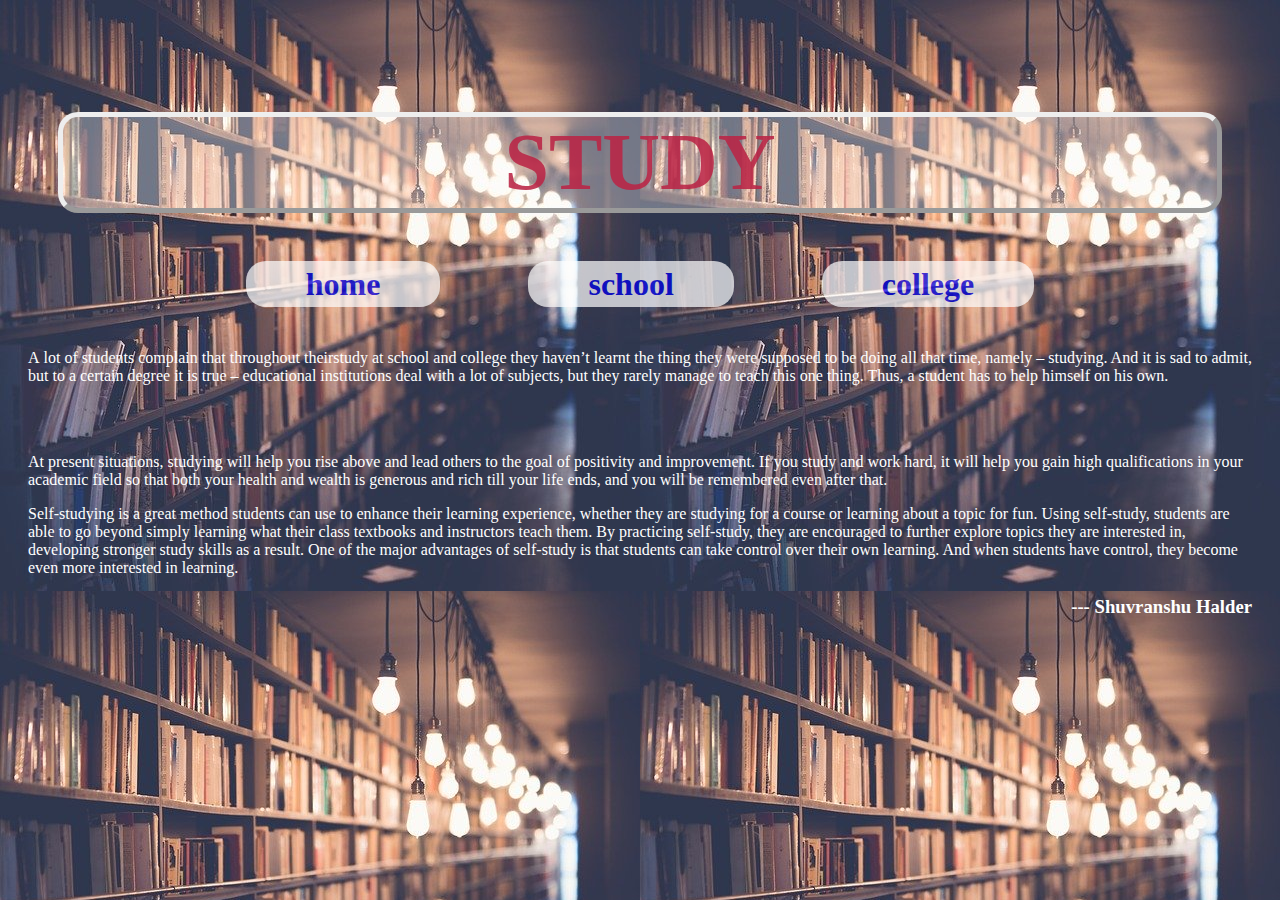
<file: index.html>
<!DOCTYPE html>
<html lang="en">
<head>
	<meta charset="utf-8">
	<title>home</title>
	<link rel="stylesheet" href="home.css">
</head>
<body>
	<header>
		<h1>STUDY</h1>
		<nav>
			<a href="home.html">home</a>
			<a href="school.html">school</a>
			<a href="college.html">college</a>
		</nav>
	</header>
	<section>
		<p>A lot of students complain that throughout theirstudy at school and college they haven’t learnt the thing they were supposed to be doing all that time, namely – studying. And it is sad to admit, but to a certain degree it is true – educational institutions deal with a lot of subjects, but they rarely manage to teach this one thing. Thus, a student has to help himself on his own.</p>
		<br>
		<!--<img src="images/teaching children.jpg"  alt="teaching children"/>-->
		<br>
		<p>At present situations, studying will help you rise above and lead others to the goal of positivity and improvement. If you study and work hard, it will help you gain high qualifications in your academic field so that both your health and wealth is generous and rich till your life ends, and you will be remembered even after that.</p>
		<p>Self-studying is a great method students can use to enhance their learning experience, whether they are studying for a course or learning about a topic for fun.

		Using self-study, students are able to go beyond simply learning what their class textbooks and instructors teach them. By practicing self-study, they are encouraged to further explore topics they are interested in, developing stronger study skills as a result.

		One of the major advantages of self-study is that students can take control over their own learning. And when students have control, they become even more interested in learning.</p>
		<h3>--- Shuvranshu Halder</h3>
	</section>
	</body>
</html>
</file>
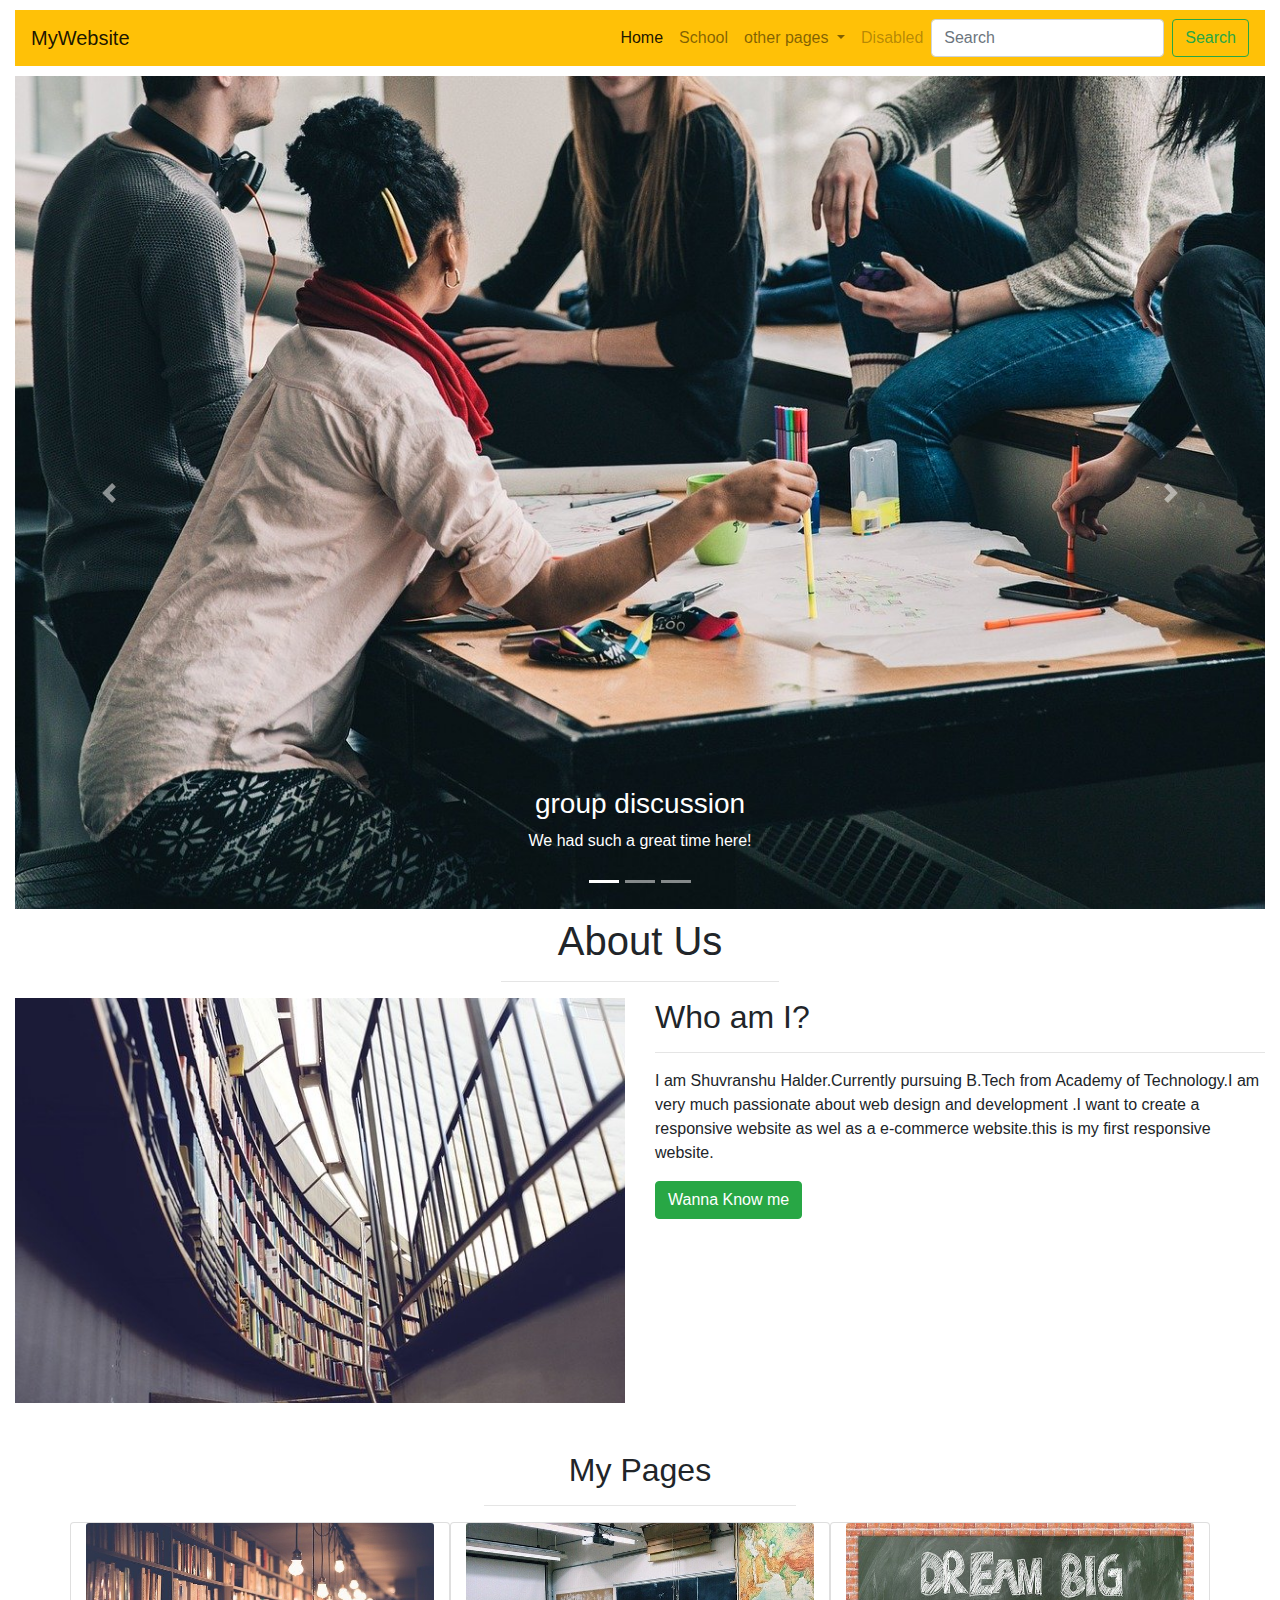
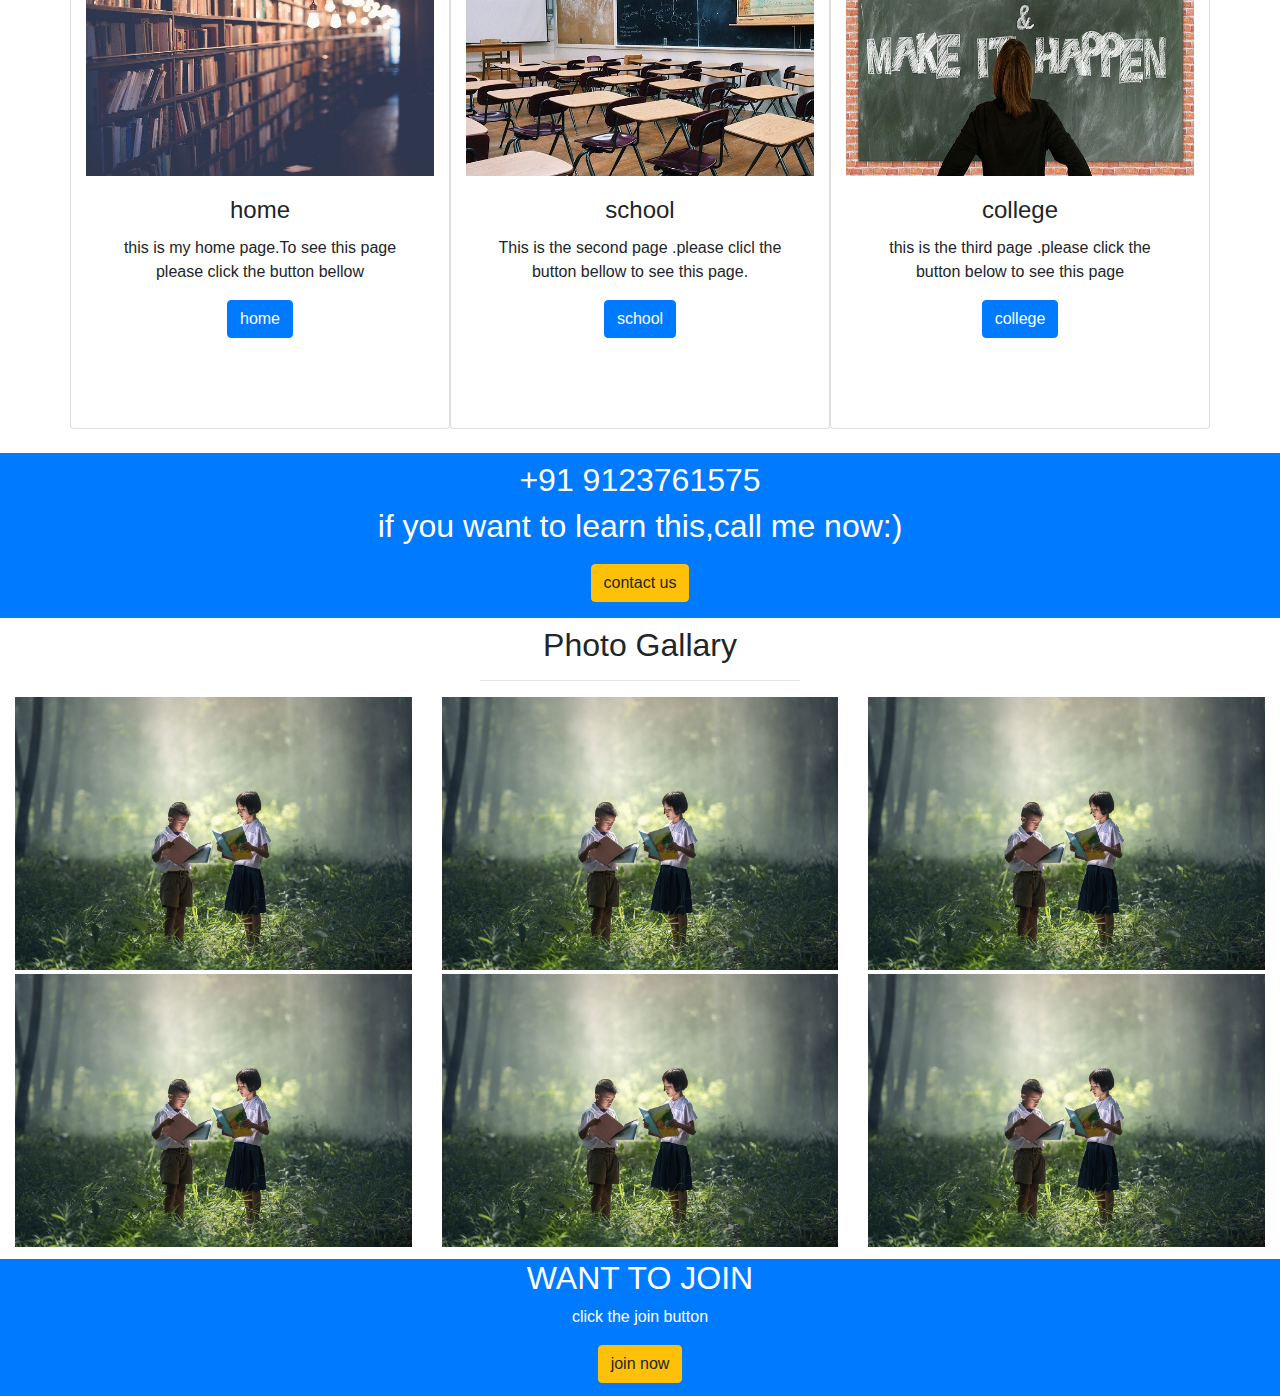
<file: my_website.html>
<!DOCTYPE html>
<html lang="en">
<head>
	<meta charset="utf-8">
	<meta name="viewport" content="width=device-width, initial-scale=1">
	<link rel="stylesheet" href="https://maxcdn.bootstrapcdn.com/bootstrap/4.5.0/css/bootstrap.min.css">
	<title>shuvranshu halder</title>
	  <style>
  /* Make the image fully responsive */
  .carousel-inner img {
    width: 100%;
    height: 50%;
  }
  nav{
  	margin:10px 0px;
  }
  </style>
</head>
<body>
<section>	
<div class="container-fluid">	
<!--nav bar-->
<div >	
<nav class="navbar navbar-expand-lg navbar-light bg-warning text-danger">
  <a class="navbar-brand" href="my_website.html">MyWebsite</a>
  <button class="navbar-toggler" type="button" data-toggle="collapse" data-target="#navbarSupportedContent" aria-controls="navbarSupportedContent" aria-expanded="false" aria-label="Toggle navigation">
    <span class="navbar-toggler-icon"></span>
  </button>

  <div class="collapse navbar-collapse" id="navbarSupportedContent">
    <ul class="navbar-nav ml-auto">
      <li class="nav-item active">
        <a class="nav-link" href="home.html">Home <span class="sr-only">(current)</span></a>
      </li>
      <li class="nav-item">
        <a class="nav-link" href="school.html">School</a>
      </li>
      <li class="nav-item dropdown">
        <a class="nav-link dropdown-toggle" href="#" id="navbarDropdown" role="button" data-toggle="dropdown" aria-haspopup="true" aria-expanded="false">
          other pages
        </a>
        <div class="dropdown-menu" aria-labelledby="navbarDropdown">
          <a class="dropdown-item" href="college.html">College</a>
          <a class="dropdown-item" href="#">Another action</a>
          <div class="dropdown-divider"></div>
          <a class="dropdown-item" href="#">Something else here</a>
        </div>
      </li>
      <li class="nav-item">
        <a class="nav-link disabled" href="#">Disabled</a>
      </li>
    </ul>
    <form class="form-inline my-2 my-lg-0">
      <input class="form-control mr-sm-2" type="search" placeholder="Search" aria-label="Search">
      <button class="btn btn-outline-success my-2 my-sm-0" type="submit">Search</button>
    </form>
  </div>
</nav>
</div>
<!--carousel-->
<div id="demo" class="carousel slide" data-ride="carousel">
  <ul class="carousel-indicators">
    <li data-target="#demo" data-slide-to="0" class="active"></li>
    <li data-target="#demo" data-slide-to="1"></li>
    <li data-target="#demo" data-slide-to="2"></li>
  </ul>
  <div class="carousel-inner">
    <div class="carousel-item active">
      <img src="images/studyimage-1.jpg" alt="Los Angeles" width="1100" height="500">
      <div class="carousel-caption">
        <h3>group discussion</h3>
        <p>We had such a great time here!</p>
      </div>   
    </div>
    <div class="carousel-item">
      <img src="images/studyimage-2.jpg" alt="Chicago" width="1100" height="500">
      <div class="carousel-caption">
        <h3>modern technology</h3>
        <p>Boom!</p>
      </div>   
    </div>
    <div class="carousel-item">
      <img src="images/studyimage-3.jpg"alt="New York" width="1100" height="500">
      <div class="carousel-caption">
        <h3>literature</h3>
        <p>Literature book reading!</p>
      </div>   
    </div>
  </div>
  <a class="carousel-control-prev" href="#demo" data-slide="prev">
    <span class="carousel-control-prev-icon"></span>
  </a>
  <a class="carousel-control-next" href="#demo" data-slide="next">
    <span class="carousel-control-next-icon"></span>
  </a>
</div>
</div>
</section>
<section>
	<div class="container">
		<h1 class="text-center text-capitalize pt-2">About Us</h1>
		<hr class=" w-25 mx-auto ">
	</div>
<section>
<section>
	<div class="container-fluid">
		<div class="row mb-5">
			<div class="col-12 col-sm-6">
				<img class="img-fluid" src="images/library.jpg" alt="library">
			</div>
			<div class="col-12 col-sm-6 ">
				<h2>Who am I?</h2>
				<hr>
				<p>
					I am Shuvranshu Halder.Currently pursuing B.Tech from Academy of Technology.I am very much passionate about web design and development .I want to create a responsive website as wel as a e-commerce website.this is my first responsive website.
				</p>
				<button type="button" class="btn btn-success ">Wanna Know me</button>
			</div>
		</div>
	<div>	

	<h2 class="text-center">My Pages</h2>
	<hr class="w-25">

	<div class="container">
	<div class="row text-center mb-4">	
		<div class="card col-sm-4" >
		  <img class="card-img-top" src="images/books.jpg" alt="Card image" height='50%'>
		  <div class="card-body">
		    <h4 class="card-title">home</h4>
		    <p class="card-text">this is my home page.To see this page please click the button bellow</p>
		    <a href="home.html" class="btn btn-primary">home</a>
		  </div>
		</div>
		<div class="card col-sm-4" >
		  <img class="card-img-top" src="images/classroom.jpg" alt="Card image" height='50%'>
		  <div class="card-body">
		    <h4 class="card-title">school</h4>
		    <p class="card-text">This is the second page .please clicl the button bellow to see this page.</p>
		    <a href="school.html" class="btn btn-primary">school</a>
		  </div>
		</div>		
		<div class="card col-sm-4">
		  <img class="card-img-top" src="images/dream.jpg" alt="Card image" height='50%'>
		  <div class="card-body">
		    <h4 class="card-title">college</h4>
		    <p class="card-text">this is the third page .please click the button below to see this page</p>
		    <a href="college.html" class="btn btn-primary">college</a>
		  </div>
		</div>
	</div>
	<div>
</section>
<section class="mb-2">
	<div class="bg-primary text-center py-2 text-white">
		<h2>+91 9123761575<h2>
		<p>if you want to learn this,call me now:)</p>
		  <!-- Button to Open the Modal -->
  <button type="button" class="btn btn-warning" data-toggle="modal" data-target="#myModal">
    contact us
  </button>	
	</div>
  <!-- The Modal -->
  <div class="modal" id="myModal">
    <div class="modal-dialog">
      <div class="modal-content">
      
        <!-- Modal Header -->
        <div class="modal-header">
          <h4 class="modal-title text-black">contact us</h4>
          <button type="button" class="close" data-dismiss="modal">&times;</button>
        </div>
        
        <!-- Modal body -->
        <div class="modal-body">
			          <form action="/action_page.php">
			  <div class="form-group">
			    <label for="name">Name</label>
			    <input type="text" class="form-control" placeholder="Enter your name" id="name">
			  </div>			          	
			  <div class="form-group">
			    <label for="email">Emai</label>
			    <input type="email" class="form-control" placeholder="Enter email" id="email">
			  </div>
			  <div class="form-group">
			    <label for="phn">Phone number</label>
			    <input type="password" class="form-control" placeholder="Enter your phn number" id="phn">
			  </div>
			  <div class="form-group form-check">
			    <label class="form-check-label">
			      <input class="form-check-input" type="checkbox"> Remember me
			    </label>
			  </div>
			  <button type="submit" class="btn btn-primary">Submit</button>
			</form>
        </div>
        
        <!-- Modal footer -->
        <div class="modal-footer">
          <button type="button" class="btn btn-danger" data-dismiss="modal">Close</button>
        </div>
        </div>
    </div>
  </div>




</section>
<!--gallary-->
<section class="mb-2">
	<div class="text-center">
		<h2>Photo Gallary</h2>
		<hr class="w-25">
	</div>
	<div class="container-fluid">
		<div class="row">
			<div class="col-6 col-sm-4">
			<img class="img-fluid mb-1" src="images/study.jpg" alt="study">
			</div>
			<div class="col-6 col-sm-4">
			<img class="img-fluid mb-1" src="images/study.jpg" alt="study">
			</div>	
			<div class="col-6 col-sm-4">
			<img class="img-fluid mb-1" src="images/study.jpg" alt="study">
			</div>
			<div class="col-6 col-sm-4">
			<img class="img-fluid mb-1" src="images/study.jpg" alt="study">
			</div>	
			<div class="col-6 col-sm-4">
			<img class="img-fluid mb-1" src="images/study.jpg" alt="study">
			</div>	
			<div class="col-6 col-sm-4">
			<img class="img-fluid mb-1" src="images/study.jpg" alt="study">
			</div>
		</div>
	</div>
</section>

<!--joining-->
<section>
	<div class="bg-primary  mb-0" style="padding-bottom:1%">
		<div class="text-center text-white">
		<h2>WANT TO JOIN</h2>
		<p>click the join button</p>
		  <!-- Button to Open the Modal -->
  <button type="button" class="btn btn-warning" data-toggle="modal" data-target="#myModal">
    join now
  </button>
</div>

  <!-- The Modal -->
  <div class="modal" id="myModal">
    <div class="modal-dialog">
      <div class="modal-content">
      
        <!-- Modal Header -->
        <div class="modal-header">
          <h4 class="modal-title text-black">Sign up</h4>
          <button type="button" class="close" data-dismiss="modal">&times;</button>
        </div>
        
        <!-- Modal body -->
        <div class="modal-body">
			          <form action="/action_page.php">
			  <div class="form-group">
			    <label for="email">Email address:</label>
			    <input type="email" class="form-control" placeholder="Enter email" id="email">
			  </div>
			  <div class="form-group">
			    <label for="pwd">Password:</label>
			    <input type="password" class="form-control" placeholder="Enter password" id="pwd">
			  </div>
			  <div class="form-group form-check">
			    <label class="form-check-label">
			      <input class="form-check-input " type="checkbox"> Remember me
			    </label>
			  </div>
			  <button type="submit" class="btn btn-primary">Submit</button>
			</form>
        </div>
        
        <!-- Modal footer -->
        <div class="modal-footer">
          <button type="button" class="btn btn-danger" data-dismiss="modal">Close</button>
        </div>
        </div>
    </div>
  </div>
	</div>
</section>
<!-- jQuery library -->
<script src="https://ajax.googleapis.com/ajax/libs/jquery/3.5.1/jquery.min.js"></script>

<!-- Popper JS -->
<script src="https://cdnjs.cloudflare.com/ajax/libs/popper.js/1.16.0/umd/popper.min.js"></script>

<!-- Latest compiled JavaScript -->
<script src="https://maxcdn.bootstrapcdn.com/bootstrap/4.5.0/js/bootstrap.min.js"></script>
</body>
</html>
</file>
<file: home.css>
body{
	background-image:url("books.jpg");
	padding:20px;
	color:#ffffff;
}
header{
	text-align: center;
	padding:30px;
	font-size: xx-large;
	font-weight: bold;
}
h1{
	font-size:80px;
	color:#b92446e0;
	background-color: #ffffff52;
	border-radius:20px;
	border:outset 5px;
}
header a{
	padding:5px 60px 5px 60px;
	background-color: #ffffff;
	opacity:70%;
	margin:40px;
	border-radius:20px;
	text-decoration: none;
}
header a:hover{
	background-color:#ffffff;
	opacity:100%;
}
h3{
	display:block;
	text-align: right;
}
</file>
